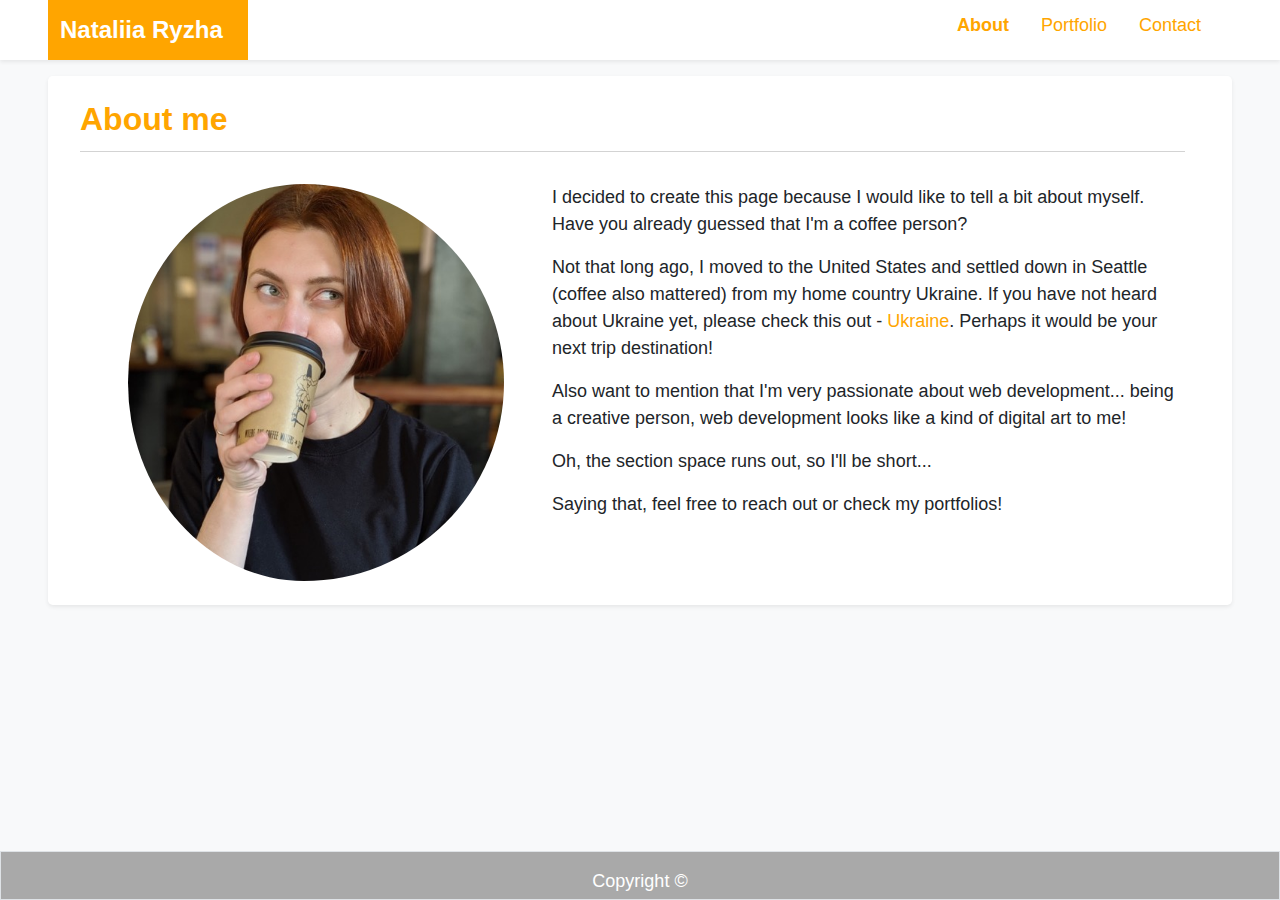
<file: index.html>
<!DOCTYPE html>
<html class="h-100">
    <head>
        <title> Nataliia's website - About</title> 
        <meta lang="en">
        <meta name="viewport" content="width=device-width, initial-scale=1">
        <link rel="stylesheet" href="https://maxcdn.bootstrapcdn.com/bootstrap/4.3.1/css/bootstrap.min.css">
        <link rel="stylesheet" href="assets/css/styles.css">
    </head>
    <body class="bg-light d-flex flex-column h-100">
      <div class="container-fluid pl-0 pr-0">
        <div class="bg-white mr-0 shadow-sm">
          <div class="row mb-3 mr-0">
              <div class="col-sm-4 col-md-6 col-lg-6 d-flex justify-content-center justify-content-sm-start justify-content-md-start justify-content-lg-start bg-md-white bg-lg-white custom-background-color">
                <span class="custom-span-color ml-md-5 ml-lg-5">Nataliia Ryzha</span>
              </div>
            <div class="col-sm-8 col-md-6 col-lg-6 pt-1">
                  <ul class="nav justify-content-center justify-content-sm-end justify-content-md-end justify-content-lg-end mr-md-5 mr-lg-5">
                    <li class="nav-item">
                      <a class="nav-link open" href="index.html">About</a>
                    </li>
                    <li class="nav-item">
                      <a class="nav-link" href="portfolio.html">Portfolio</a>
                    </li>
                    <li class="nav-item">
                      <a class="nav-link" href="contact.html">Contact</a>
                    </li>
                  </ul>
            </div>
          </div>
        </div>
        <div class="jumbotron bg-white ml-md-5 mr-md-5 ml-lg-5 mr-lg-5 ml-sm-2 mr-sm-2 pt-4 pb-3 shadow-sm">
          <div class="container-fluid pl-0">
            <div class="row">
              <div class="col-12 col-sm-12 col-md-12 col-lg-12">
                <h2 class="section-header"> About me</h2>
                
                <img src="assets/images/photo.jpg" class="rounded-circle float-md-left float-lg-left image-size ml-sm-4 mr-sm-5 ml-5 pl-4 mb-2"  alt="my face" />
                <p> I decided to create this page because I would like to tell a bit about myself. Have you already guessed that I'm a coffee person?</p>
                <p> Not that long ago, I moved to the United States and settled down in Seattle (coffee also mattered) from my home country Ukraine. If you have not heard about Ukraine yet, please check this out - <a class="link-color" href="https://ukrainer.net/en/" target="_blank">Ukraine</a>. Perhaps it would be your next trip destination!</p>
                <p> Also want to mention that I'm very passionate about web development... being a creative person, web development looks like a kind of digital art to me! </p>
                <p> Oh, the section space runs out, so I'll be short... </p>
                <p> Saying that, feel free to reach out or check my portfolios!</p>  
              </div>
            </div>
          </div>
        </div>   
      </div>  
      <footer class="footer mt-auto border pb-1 pt-3">
        <div class="container">
          <span class="row justify-content-center">Copyright &#169;	</span>
        </div>
      </footer>   
    </body>
</html>
</file>
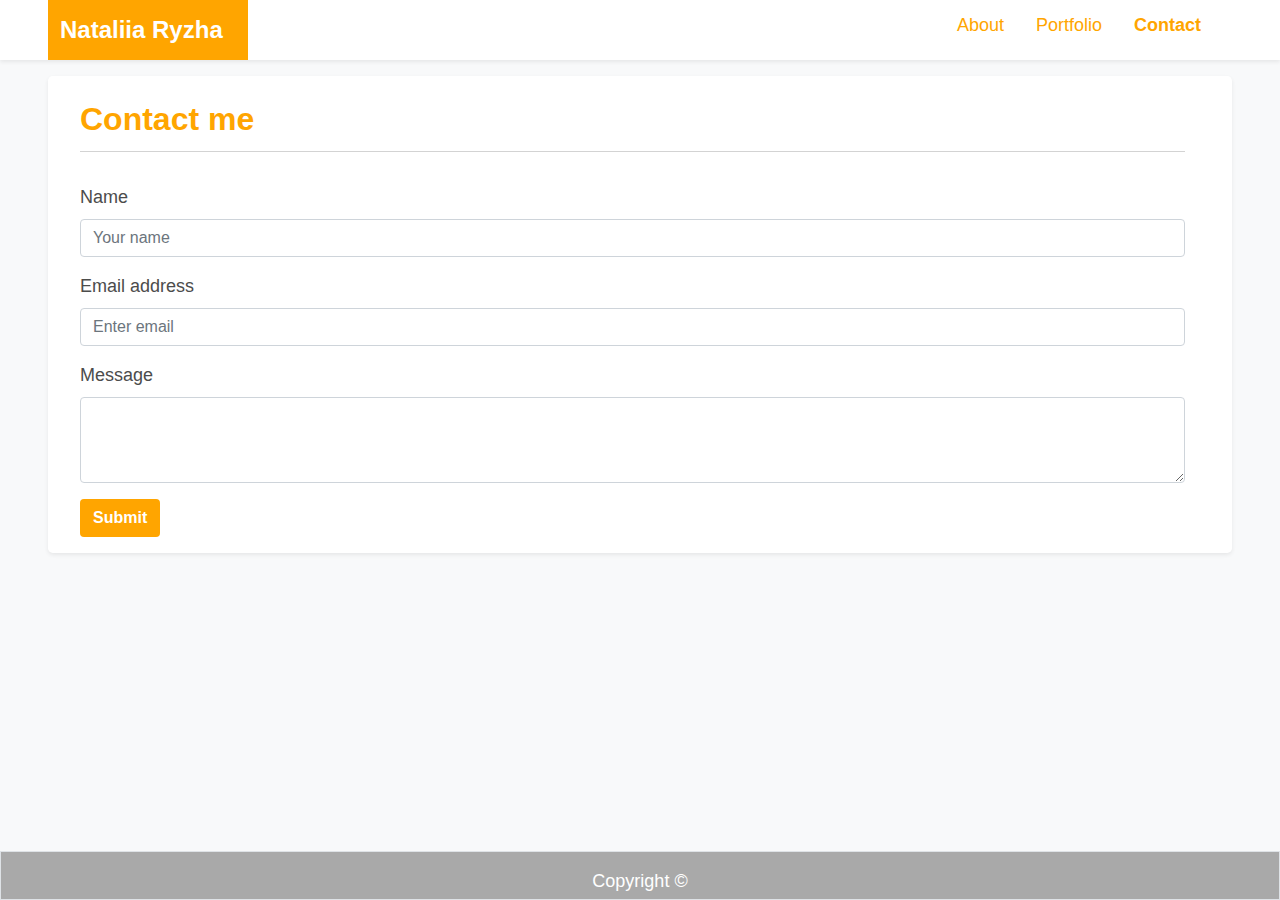
<file: contact.html>
<!DOCTYPE html>
<html class="h-100">
    <head>
        <title> Nataliia's website - Contact</title> 
        <meta lang="en">
        <meta name="viewport" content="width=device-width, initial-scale=1">
        <link rel="stylesheet" href="https://maxcdn.bootstrapcdn.com/bootstrap/4.3.1/css/bootstrap.min.css">
        <link rel="stylesheet" href="assets/css/styles.css">
    </head>
    <body class="bg-light d-flex flex-column h-100">
      <div class="container-fluid pl-0 pr-0">
        <div class="bg-white mr-0 shadow-sm">
          <div class="row mb-3 mr-0">
            <div class="col-sm-4 col-md-6 col-lg-6 d-flex justify-content-center justify-content-sm-start justify-content-md-start justify-content-lg-start bg-md-white bg-lg-white custom-background-color">
              <span class="custom-span-color ml-md-5 ml-lg-5">Nataliia Ryzha</span>
            </div>
            <div class="col-sm-8 col-md-6 col-lg-6 pt-1">
              <ul class="nav justify-content-center justify-content-sm-end justify-content-md-end justify-content-lg-end mr-md-5 mr-lg-5">
                <li class="nav-item">
                  <a class="nav-link" href="index.html">About</a>
                </li>
                <li class="nav-item">
                  <a class="nav-link" href="portfolio.html">Portfolio</a>
                </li>
                <li class="nav-item">
                  <a class="nav-link open" href="contact.html">Contact</a>
                </li>
              </ul>
            </div>
          </div>
        </div>
        <div class="jumbotron bg-white ml-md-5 mr-md-5 ml-lg-5 mr-lg-5 ml-sm-2 mr-sm-2 pt-4 pb-3 shadow-sm">
          <div class="container-fluid pl-0">
            <div class="row">
              <div class="col-12 col-sm-12 col-md-12 col-lg-12">
                <h2 class="section-header"> Contact me</h2>
                <form>
                  <div class="form-group">
                    <label for="exampleInputName">Name</label>
                    <input type="text" class="form-control" id="exampleInputName" placeholder="Your name">
                  </div>
                  <div class="form-group">
                    <label for="exampleInputEmail1">Email address</label>
                    <input type="email" class="form-control" id="exampleInputEmail1" aria-describedby="emailHelp" placeholder="Enter email">
                  </div>
                  <div class="form-group">
                    <label for="exampleFormControlTextarea1">Message</label>
                    <textarea class="form-control" id="exampleFormControlTextarea1" rows="3"></textarea>
                   </div>
                  <button type="submit" class="btn btn-portfolio">Submit</button>
                </form>
              </div>
            </div>
          </div>
        </div>   
        </div>  
        <footer class="footer mt-auto border pb-1 pt-3">
          <div class="container">
            <span class="row justify-content-center">Copyright &#169;	</span>
          </div>
        </footer>  
    </body>
</html>
</file>
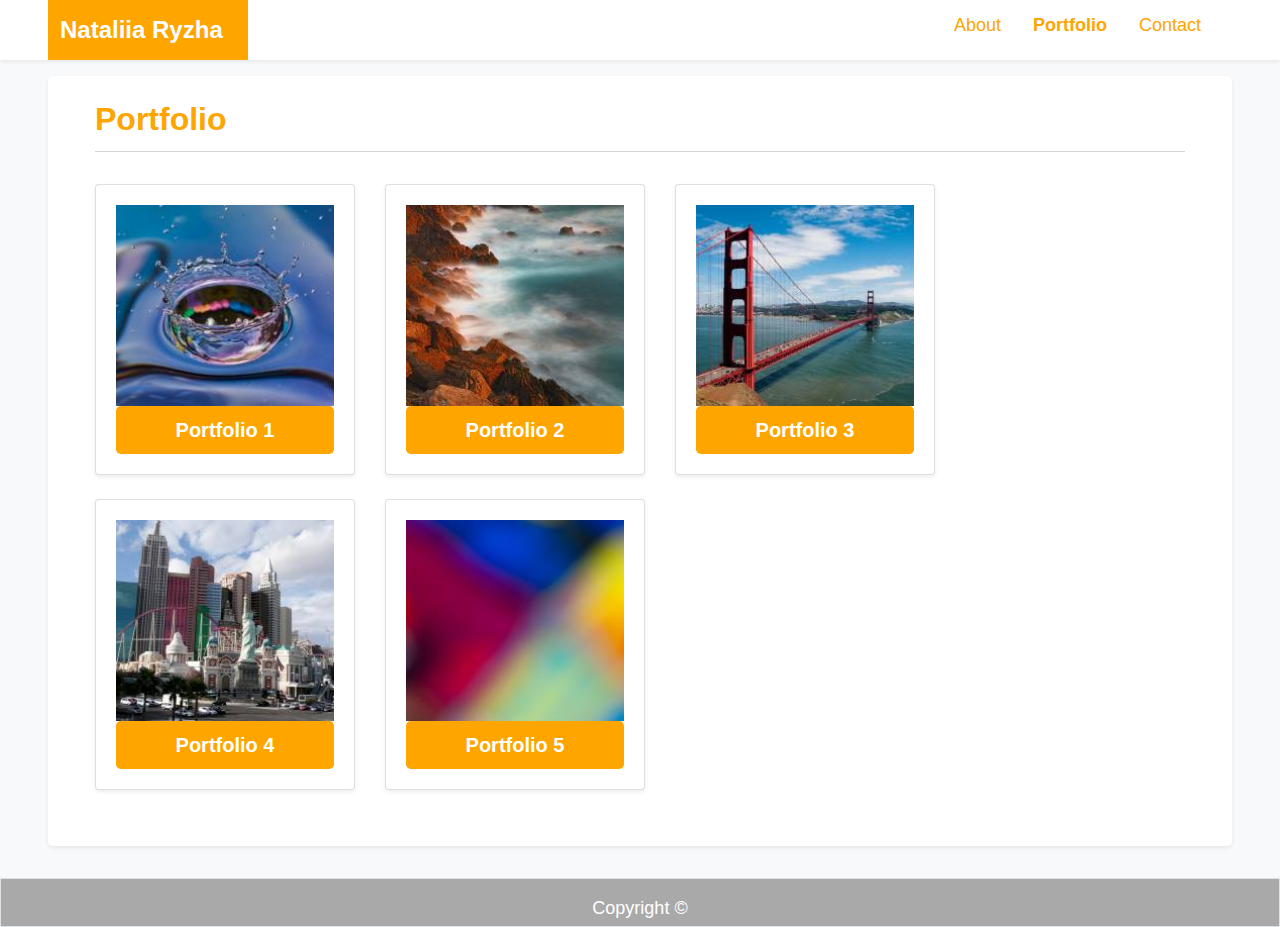
<file: portfolio.html>
<!DOCTYPE html>
<html class="h-100">
    <head>
        <title> Nataliia's website - Portfolio</title> 
        <meta lang="en">
        <meta name="viewport" content="width=device-width, initial-scale=1">
        <link rel="stylesheet" href="https://maxcdn.bootstrapcdn.com/bootstrap/4.3.1/css/bootstrap.min.css">
        <link href="assets/css/portfolio_style.css" rel="stylesheet"/>
        <link rel="stylesheet" href="assets/css/styles.css">

    </head>
    <body class="bg-light d-flex flex-column h-100">
      <div class="container-fluid pl-0 pr-0">
        <div class="bg-white mr-0 shadow-sm">
            <div class="row mb-3 mr-0">
              <div class="col-sm-4 col-md-6 col-lg-6 d-flex justify-content-center justify-content-sm-start justify-content-md-start justify-content-lg-start bg-md-white bg-lg-white custom-background-color">
                <span class="custom-span-color ml-md-5 ml-lg-5">Nataliia Ryzha</span>
              </div>
              <div class="col-sm-8 col-md-6 col-lg-6 pt-1">
                <ul class="nav justify-content-center justify-content-sm-end justify-content-md-end justify-content-lg-end mr-md-5 mr-lg-5">
                  <li class="nav-item">
                    <a class="nav-link" href="index.html">About</a>
                  </li>
                  <li class="nav-item">
                    <a class="nav-link open" href="portfolio.html">Portfolio</a>
                  </li>
                  <li class="nav-item">
                    <a class="nav-link" href="contact.html">Contact</a>
                  </li>
                </ul>
              </div>
            </div>
        </div>
      </div>
      <div class="jumbotron bg-white ml-md-5 mr-md-5 ml-lg-5 mr-lg-5 ml-sm-2 mr-sm-2 pt-4 pb-3 shadow-sm">
        <div class ="container-fluid">
            <h2 class="section-header"> Portfolio</h2>
            <div class="card-deck mb-3 text-center">
              <div class="card mb-4 shadow-sm">
                <div class="card-body">
                  <img class ="img-fluid" src="assets/images/image1.jpg" alt="portfolio 1 image" style="width:100%"/>
                  <button type="button" class="btn btn-lg btn-block btn-portfolio">Portfolio 1</button>
                </div>
              </div>
              <div class="card mb-4 shadow-sm">
                <div class="card-body">
                  <img class ="img-fluid" src="assets/images/image2.jpg" alt="portfolio 2 image" style="width:100%"/>
                  <button type="button" class="btn btn-lg btn-block btn-portfolio">Portfolio 2</button>
                </div>
              </div>
              <div class="card mb-4 shadow-sm">
                  <div class="card-body">
                    <img class ="img-fluid" src="assets/images/image3.jpg" alt="portfolio 3 image" style="width:100%"/>
                    <button type="button" class="btn btn-lg btn-block btn-portfolio">Portfolio 3</button>
                  </div>
                </div>
              <div class="card mb-4 shadow-sm">
                  <div class="card-body">
                    <img src="assets/images/image4.jpg" alt="portfolio 4 image" style="width:100%"/>
                    <button type="button" class="btn btn-lg btn-block btn-portfolio">Portfolio 4</button>
                  </div>
              </div>
              <div class="card mb-4 shadow-sm">
                  <div class="card-body">
                    <img class ="img-fluid" src="assets/images/image5.jpg" alt="portfolio 5 image" style="width:100%"/>
                    <button type="button" class="btn btn-lg btn-block btn-portfolio">Portfolio 5</button>
                  </div>
              </div>

            </div>
              
              
        </div>
      </div>  
      <footer class="footer mt-auto border pb-1 pt-3">
        <div class="container">
          <span class="row justify-content-center">Copyright &#169;	</span>
        </div>
      </footer>  
    </body>
</html>
</file>
<file: assets/css/styles.css>
body{
    font-family: Arial, Helvetica, sans-serif;
    font-size: 18px;
}

img{
    width: 400px;
}
label{
    color: #4C4C4C;
}

footer{
    background-color: darkgray;
    color:white;
}

.section-header{
    color: orange;
    font-weight: bold;
    padding-bottom:0.4em;
    border-bottom: 0.03em solid lightgray;
    margin-bottom: 1em;
    
}
a.nav-link{
    color:orange;
}
a.link-color{
    color:orange;
}

a:visited{
    color:orange;
}
a:hover{
    color: lightgrey;
    text-decoration: none;
}
a.open{
    color: orange;
    font-weight: bold;
}

.btn-portfolio{
    background-color: orange;
    color:white;
    font-weight: bold;
  }

.btn-portfolio:hover{
    color:#4C4C4C;
}

.btn-portfolio:focus{
    color:#4C4C4C;
}

@media (max-width: 576px){

    .custom-background-color{
        background-color:orange;
         color:white;
         font-weight: bold;
        }
        .image-size{
            max-width:60%;
            margin: auto;
        }
        .custom-span-color{

            font-size: 18px;
        }

        .card{
            max-width: 60%;
            margin: auto;
        }
    }
    
    @media (min-width: 577px){
        .custom-span-color{
            background-color:orange;
            color:white;
            padding: 0.5em;
            font-weight: bold;
            font-size: 24px;
            min-width: 200px;
        }
        .image-size{
            max-width: 60%;
            align-content: center;
        }
    
    }
</file>
<file: assets/css/portfolio_style.css>
html {
  font-size: 14px;
}
@media (min-width: 768px) {
  html {
    font-size: 16px;
  }

}

.container {
  max-width: 100%;
}

.card-deck .card {
  min-width: 260px;
}


@media (max-width:830px){
  .card{
    max-width: 60%;
    margin: auto;
  }
}

@media (min-width:831px){
  .card{
    max-width: 23%;
    margin: auto;
  }

}
</file>
